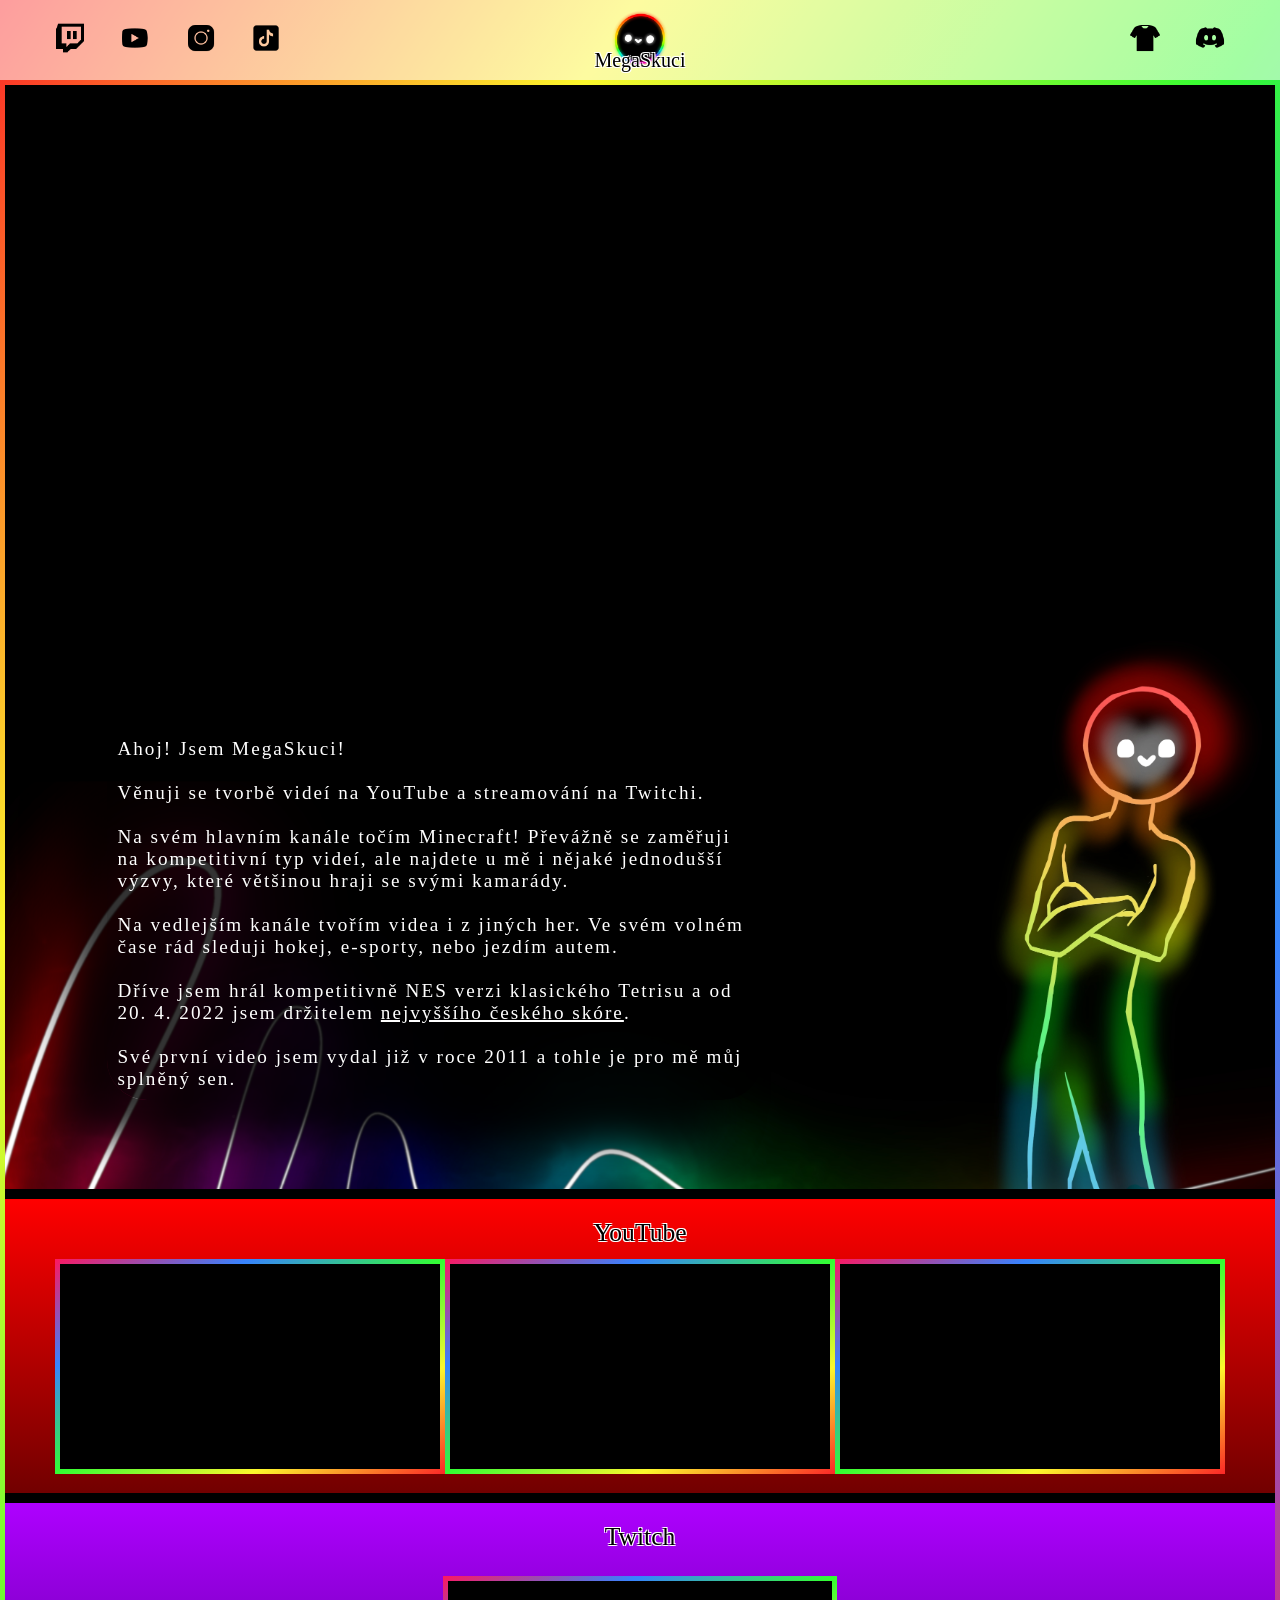
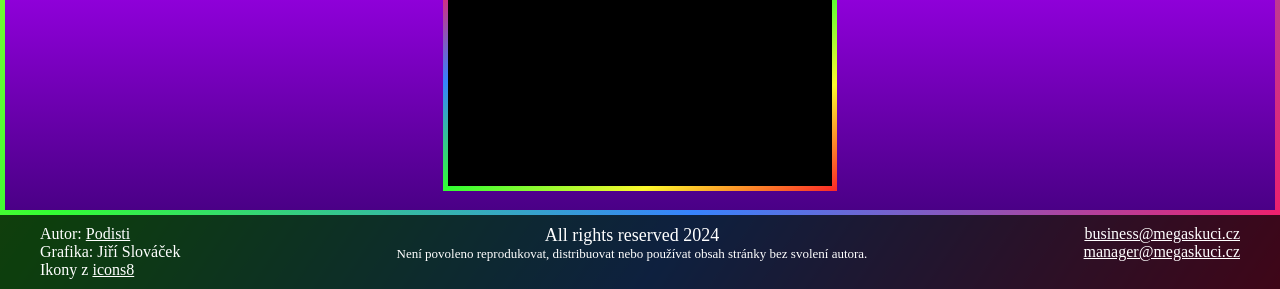
<file: index.html>
<!DOCTYPE html>
<html lang="cz">

<head>
    <meta charset="UTF-8">
    <meta http-equiv="X-UA-Compatible" content="IE=edge">
    <meta name="viewport" content="width=device-width, initial-scale=1.0">
    <meta name="description" content="Legendární youtuber a streamer">
    <meta name="keywords" content="megaskuci, skuci, youtube, twitch, minecraft, steam">

    <title>Megaskuci</title>

    <link rel="icon" type="image/x-icon" href="favicon.ico">

    <link rel="stylesheet" href="./style.css">
    <script src="./script.js"></script>
    <script src="https://ajax.googleapis.com/ajax/libs/jquery/2.1.1/jquery.min.js"></script>
</head>

<body>
    <header>
        <div class="links left">
            <a href="https://www.twitch.tv/megaskuci" target="_blank" rel="noopener noreferrer">
                <img src="./pictures/icons8-twitch-50.png" alt="twitch">
            </a>

            <a href="https://www.youtube.com/c/MegaSkuci" target="_blank" rel="noopener noreferrer">
                <img src="./pictures/icons8-youtube-50.png" alt="youtube">
            </a>

            <a href="https://www.instagram.com/megaskuci/?hl=cs" target="_blank" rel="noopener noreferrer">
                <img src="./pictures/icons8-instagram-50.png" alt="instagram">
            </a>

            <a href="https://www.tiktok.com/@megaskuci" target="_blank" rel="noopener noreferrer">
                <img src="./pictures/icons8-tiktok-50.png" alt="tiktok">
            </a>
        </div>

        <div class="logo">
            <img src="./pictures/blacknobg.png" width="60px" height="60px">
            <p>MegaSkuci</p>
        </div>

        <div class="links right">

            <!-- <a href="https://www.patreon.com/megaskuci" target="_blank" rel="noopener noreferrer">
                <img src="./pictures/patreon_b.png" alt="patreon">
            </a>-->

            <a href="https://www.onyxx.cz/megaskuci" target="_blank" rel="noopener noreferrer">
                <img src="./pictures/icons8-tshirt-50.png" alt="merch">
            </a>

            <a href="https://www.discord.gg/XGKQQp2" target="_blank" rel="noopener noreferrer">
                <img src="./pictures/icons8-discord-50.png" alt="discord">
            </a>
        </div>
    </header>

    <div class="content">
        <div class="mainpage">
            <div class="art_placeholder">
                <!--<img src="./pictures/background-wide.jpg">-->
                <video src="./pictures/skuci.mp4" autoplay="on" loop="infinite"></video>
            </div>
        </div>
        <div class="aboutme">
            <p>
                Ahoj! Jsem MegaSkuci!<br><br>
                Věnuji se tvorbě videí na YouTube a&nbsp;streamování na Twitchi.<br><br>
                Na svém hlavním kanále točím Minecraft! Převážně se zaměřuji na kompetitivní typ videí, ale najdete u mě
                i&nbsp;nějaké jednodušší výzvy, které většinou hraji se svými kamarády.<br><br>
                Na vedlejším kanále tvořím videa i&nbsp;z&nbsp;jiných her. Ve svém volném čase rád sleduji hokej,
                e-sporty, nebo jezdím autem.<br><br>
                Dříve jsem hrál kompetitivně NES verzi klasického Tetrisu a&nbsp;od 20.&nbsp;4.&nbsp;2022 jsem držitelem
                <a href="https://www.youtube.com/watch?v=RFPmZJ_5HoQ" target="_blank">nejvyššího českého
                    skóre</a>.<br><br>
                Své první video jsem vydal již v roce 2011 a&nbsp;tohle je pro mě můj splněný sen.
            </p>
        </div>
        <div class="videos">
            <h2>YouTube</h2>
            <div class="container">
                <div class="video last"><iframe class="latestVideoEmbed" vnum='0' cid="UCT8xtfmzZqI0Fsulju2FKTA"
                        width="600" height="340" frameborder="0" allowfullscreen></iframe></div>

                <div class="video second"><iframe class="latestVideoEmbed" vnum='1' cid="UCT8xtfmzZqI0Fsulju2FKTA"
                        width="600" height="340" frameborder="0" allowfullscreen></iframe></div>

                <div class="video third"><iframe class="latestVideoEmbed" vnum='2' cid="UCT8xtfmzZqI0Fsulju2FKTA"
                        width="600" height="340" frameborder="0" allowfullscreen></iframe></div>
            </div>

        </div>
        <div class="twitch">
            <h2>Twitch</h2>

            <div class="video"><iframe
                    src="https://player.twitch.tv/?channel=megaskuci&parent=megaskuci.github.io&parent=www.megaskuci.cz"
                    frameborder="0" allowfullscreen="true" scrolling="no" height="340" width="600"></iframe></div>

        </div>
    </div>


    <footer>
        <div class="authors">
            Autor: <a href="https://www.podisti.cz/" target="_blank">Podisti</a><br>
            Grafika: Jiří Slováček<br>
            Ikony z <a href="https://icons8.com">icons8</a>
        </div>


        <div class="licence">
            All rights reserved 2024
            <div class="notice">Není povoleno reprodukovat, distribuovat nebo používat obsah stránky bez svolení autora.
            </div>
        </div>

        <div class="contacts">
            <div class="contact-wrapper">
                <a href="mailto:business@megaskuci.cz">business@megaskuci.cz</a><br>
                <a href="mailto:manager@megaskuci.cz">manager@megaskuci.cz</a><br>
            </div>
        </div>
    </footer>
</body>

<script>pageLoad();</script>
</file>
<file: style.css>
@font-face {
  font-family: 'Bahnschrift';
  src: url('./fonts/Bahnschrift-regular.ttf');
  font-weight: normal;
  font-style: normal;

}

html {
  /* Reset */
  padding: 0;
  margin: 0;

  /* globalni nastaveni fontu */
  font-family: "Bahnschrift";
  font-size: 18px;
  color: #fff;

  /* Vychozi barva pozadi  */
  background-color: rgb(0, 0, 31);

  background: linear-gradient(
    to bottom right,
    #fc2727 0%,
    #fcf82c 25%,
    #33fd33 50%,
    #3783fe 75%,
    #fd1861 100%
  );

  /* Kvuli gradientu je nutne nastavit minimalni vysku html */
  min-height: fit-content;
}

/* Reset */
body {
  padding: 0;
  margin: 0;
  min-height: 100vh;
  display: flex;
  flex-direction: column;
}

/* Reset kvuli vlastnim fontum */
h1,
h2,
h3,
h4 {
  padding: 0;
  margin: 0;
  font-weight: normal;
}

h2 {
  font-size: 2vw;;
  text-align: center;
  padding: 0;

  color: #000;
  text-shadow: -1px -1px 0 #fff, 1px -1px 0 #fff, -1px 1px 0 #fff,
    1px 1px 0 #fff;
}

/*----------- HEADER -----------*/
header {
  display: flex;
  flex-direction: row;
  justify-content: space-between;
  align-items: center;

  height: 80px;
  padding: 0 50px;

  background: rgba(255, 255, 255, 0.55);
}

div.links {
  font-size: 30px;
  font-weight: 600;
  padding: 5px;
  line-height: 30px;
  text-align: center;
  display: flex;
  justify-content: center;
}

div.links img {
  height: 30px;
  width: auto;
}

div.links.left {
  display: flex;
  flex-direction: row;
  justify-content: left;
  gap: 10%;
  width: 30%;
}

div.links.right {
  display: flex;
  flex-direction: row;
  justify-content: right;
  gap: 10%;
  width: 30%;
}

div.logo {
  position: relative;
  display: flex;
  flex-direction: column;
  justify-content: center;
  width: 100px;
  height: 60px;
  text-align: center;
}

div.logo p {
  z-index: 2;
  font-size: 20px;
  color: #000;
  text-shadow: -1px -1px 0 #fff, 1px -1px 0 #fff, -1px 1px 0 #fff,
    1px 1px 0 #fff;
  margin-bottom: -20px;
  padding: 0;
}

div.logo img {
  z-index: 1;
  position: absolute;
  align-self: center;
  padding: 0;
  margin: 0;
}

a {
  text-decoration: none;
  color: #000;
}

/*----------- CONTENT -----------*/

div.content {
  background: #000;
  margin: 5px;
  flex-grow: 1;
}

div.art_placeholder {
  height: 43vw;
  overflow: hidden;
}

div.art_placeholder img, div.art_placeholder video {
  display: block;
  height: 50vw;
  margin: -7vw auto;
}

/*----------- ABOUT ME -----------*/
div.aboutme {
  display: grid;
  position: relative;
  background-image: url("./pictures/bg_side_wide.jpg");
  background-size: cover;
  height: 43vw;
  align-items: center;
  border-top: 3px solid black;
  border-bottom: 10px solid black;
}

div.aboutme p {
  color: #ffffff;
  width: 50%;
  margin-left: 8vw;
  padding: 10px;
  letter-spacing: 2px;
  font-size: 1.5vw;
  border-radius: 40px;
  background: #000000cc;
  box-shadow: #000000cc -40px 40px 40px;
}


div.aboutme a {
  color: rgb(255, 255, 255);
  text-decoration: 2px underline;
}

/*----------- VIDEOS -----------*/

div.container {
  display: flex;
  flex-direction: row;
  justify-content: space-between;
  align-items: center;
}

div.videos {
  display: flex;
  flex-direction: column;
  justify-content: space-between;
  align-self: center;
  height: 20vw;
  padding: 1.5vw 50px;
  background: linear-gradient(rgb(255, 0, 0), rgb(114, 0, 0));
}

/*----------- TWITCH -----------*/

div.twitch {
  margin-top: 10px;
  display: flex;
  flex-direction: column;
  justify-content: space-between;
  align-items: center;
  height: 21vw;
  padding: 1.5vw 50px;

  background: linear-gradient(rgb(174, 0, 255), rgb(74, 0, 134));
}

.video {
  width: 30vw;
  height: 16vw; /* TODO: change width to percent */
  padding: 5px;
  background: linear-gradient(
    to top left,
    #fc2727 0%,
    #fcf82c 25%,
    #33fd33 50%,
    #3783fe 75%,
    #fd1861 100%
  );
}

iframe {
  width: 100%;
  height: 100%;
  background-color: #000;
}

/*----------- FOOTER -----------*/
footer {
  background-color: #000000c0;
  display: grid;
  grid-template-columns: auto auto auto;
  padding: 10px 40px;
  margin-top: auto;
}

footer a {
  color: #fff;
  text-decoration: underline;
}

footer div.authors, div.contacts {
  font-size: medium;
  font-weight: lighter;
}

footer div.licence {
  text-align: center;
}

footer div.contacts {
  display: flex;
  flex-direction: row;
  justify-content: flex-end;
  text-align: right;
}

div.notice {
  font-size: small;
}

/*----------- SMALLER DISPLAY -----------*/
@media screen and (max-width: 1000px) {

  div.art_placeholder {
    height: 43vw;
  }

  h2 {
    font-size: 30px;
  }

header {
    height: 70px;
    padding: 0 20px;
  }

  div.links {
    font-size: 22px;
  }
  
  div.links img {
    height: 20px;
  }
  
  div.logo img {
    height: 45px;
    width: 45px;
  }
  
  div.logo p {
    font-size: 16px;
    align-self: center;
  }

  div.aboutme {
    background: none;
    width: 100%;
    height: max-content;
    padding-bottom: 10px;
    & p {
      width: 80%;
      padding: 0;
      margin: auto;
      font-size: 12px;
      box-shadow: none;
      text-align: justify;
    }
  }

  .video.third,
  .video.second {
    display: none;
  }

  div.videos h2, div.twitch h2 {
    font-size: 4vh;
  }

  div.videos,
  div.twitch {
    padding: 2vh 0 4vh 0;
    align-items: center;
    height: max-content;
  } 

  div.twitch .video,
  div.videos .video {
    width: 56vw;
    height: 30vw;
    padding: 5px;
  }

footer {
    grid-template: "a a"
                   "b c";
  }

  footer .licence {
    grid-row-start: 1;
    grid-column-start: 1;
    grid-column-end: 4;
  }

  footer .authors {
    grid-row-start: 2;
    grid-column-start: 1;
    grid-column-end: 3;
  }

  footer .contacts {
    grid-row-start: 2;
    grid-column-start: 3;
    grid-column-end: 4;
  }

  footer div.authors, div.contacts {
    font-size: small;
    font-weight: lighter;
    align-items: center;
  }

}
</file>
